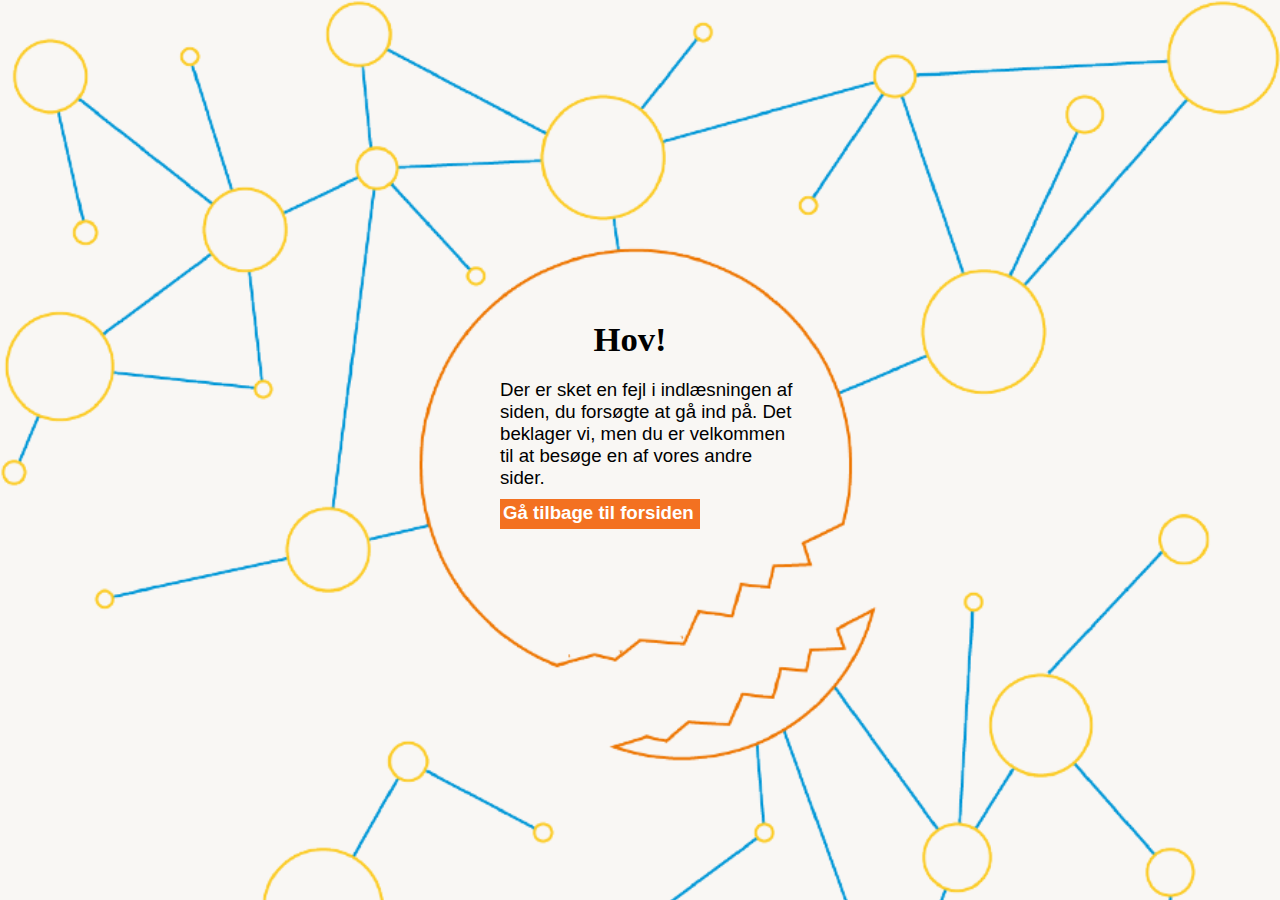
<file: fejlside.html>
<!--//sascha har kodet denne side-->
<!doctype html>
<!-- Fortæller det er html5 -->
<!-- html starter og slutter hele dokumentet / lang=da: Fortæller siden er på dansk -->
<html lang="da">

<!-- I <head> har man opsætning - alt det som man ikke ser som selve indholdet -->
<head>

    <!-- Sætter tegnsætning til utf-8 som bl.a. tillader danske bogstaver -->
    <meta charset="utf-8">
    <link rel="icon" href="images/logoLille.png">

    <!-- Titel som ses oppe i browserens tab mv. -->
    <title>JCI Slagelse - Fejl</title>


    <!-- Metatags der fortæller at søgemaskiner er velkomne, hvem der udgiver siden og copyright information -->
    <meta name="robots" content="noindex, follow">
    <meta name="author" content="Gruppe A3">
    <meta name="copyright" content="JCI Slagelse">

    <!-- Sikrer man kan benytte CSS ved at tilkoble en CSS fil -->
    <link href="css/fejlside.css" rel="stylesheet" type="text/css">

    <!-- Sikrer den vises korrekt på mobil, tablet mv. ved at tage ift. skærmstørrelse -->
    <meta name="viewport" content="width=device-width, initial-scale=1">

</head>
<body>
<div id="indhold">
    <div id="rund">
        <h1>Hov!</h1>
        <h2>Der er sket en fejl i indlæsningen af siden, du forsøgte at gå ind på. Det beklager vi, men du er velkommen til at besøge en af vores andre sider.</h2>
        <div id="cta"><a href="index.html">Gå tilbage til forsiden</a></div>
    </div>
</div>


</body>
</html>
</file>
<file: css/fejlside.css>
* {
  -webkit-box-sizing: border-box;
  box-sizing: border-box; }

body {
  margin: 0;
  background-color: #f9f7f4; }

h1, h2, h3, h4, h5, h6 {
  margin: 0;
  padding: 0; }

ul, ol {
  margin: 0;
  padding: 0;
  list-style-position: inside; }

li {
  margin: 0; }

p {
  margin: 0;
  padding: 0; }

img {
  display: block;
  max-width: 100%;
  height: auto; }

body {
  background-image: url("../images/fejlside_baggrund-mobil.png");
  background-size: cover;
  background-repeat: no-repeat; }
  body #indhold {
    display: grid;
    grid-template-columns: repeat(4, 50px);
    grid-template-rows: repeat(5, 50px);
    margin-top: 56%;
    justify-content: center; }
  body #rund {
    grid-column: 1/span 4;
    grid-row: 1/span 3; }
  body h1 {
    font-size: 14pt;
    font-family: "Libre Baskerville", Serif;
    width: 200px;
    text-align: center;
    margin-top: 10px; }
  body h2, body #cta {
    font-size: 10pt;
    font-family: 'Merriweather Sans', sans-serif;
    font-weight: normal;
    width: 200px;
    margin-left: 10px; }
  body h2 {
    margin-top: 5px; }
  body #cta {
    width: 145px;
    height: 20px;
    padding: 3px 3px;
    background-color: #f37121;
    margin-top: 10px; }
    body #cta a {
      text-decoration: none;
      color: white;
      font-weight: bold; }

@media screen and (min-width: 414px) {
  body {
    margin-top: 40%; } }
@media screen and (min-width: 550px) {
  body {
    margin-top: 40%; }
    body h1 {
      font-size: 20pt;
      width: 230px;
      text-align: center;
      margin-top: 10px;
      margin-left: -10px; }
    body h2, body #cta {
      font-size: 14pt;
      width: 280px;
      margin-left: -25px; }
    body h2 {
      margin-top: 20px; }
    body #cta {
      width: 200px;
      height: 30px;
      margin-top: 10px; } }
@media screen and (min-width: 768px) {
  body {
    background-image: url("../images/fejlside_baggrund_ipad.png"); }
    body #indhold {
      margin-top: -9%; } }
@media screen and (min-width: 992px) {
  body {
    background-image: url("../images/fejlside_baggrund_liggendeiPad.png"); }
    body #indhold {
      margin-top: -15%; } }
@media screen and (min-width: 1200px) {
  body {
    background-image: url("../images/fejlside_baggrund_web.png"); }
    body h1 {
      font-size: 26pt;
      width: 230px;
      text-align: center;
      margin-top: 0;
      margin-left: -25px; }
    body h2, body #cta {
      font-size: 14pt;
      width: 300px;
      margin-left: -40px; }
    body h2 {
      margin-top: 20px; }
    body #cta {
      width: 200px;
      height: 30px;
      margin-top: 10px; } }
@media screen and (min-width: 1536px) {
  body h1 {
    margin-top: 10px; }
  body h2, body #cta {
    font-size: 18pt;
    width: 350px;
    margin-left: -80px; }
  body h2 {
    margin-top: 20px; }
  body #cta {
    width: 260px;
    height: 35px;
    margin-top: 10px; } }

/*# sourceMappingURL=fejlside.css.map */
</file>
